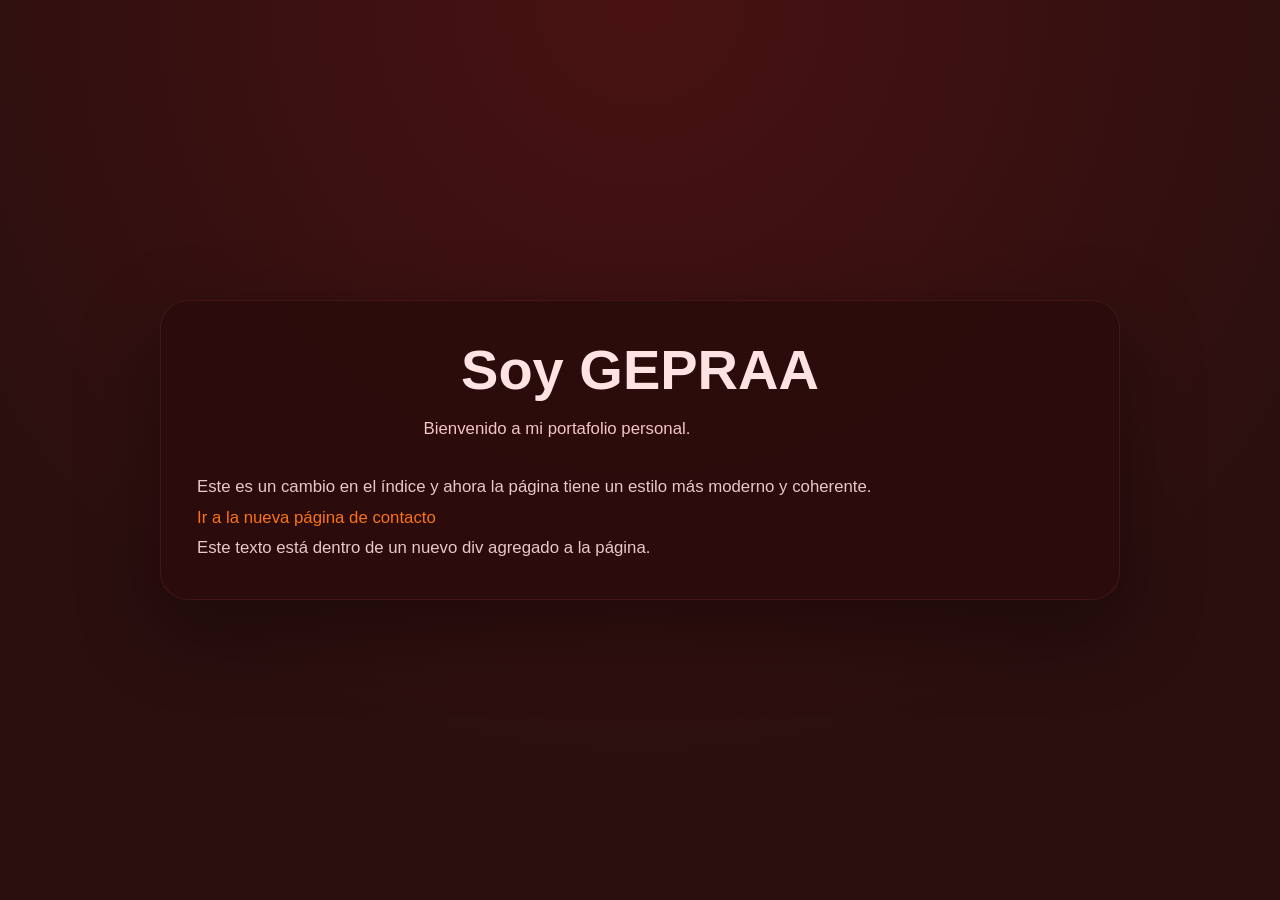
<file: index.html>
<!DOCTYPE html>
<html lang="es">
<head>
  <meta charset="UTF-8">
  <meta name="viewport" content="width=device-width, initial-scale=1.0">
  <title>Mi Portafolio - GEPRAA</title>
  <link rel="stylesheet" href="./styles.css">
</head>
<body>
  <main class="container">
    <header class="hero">
      <h1 class="title">Soy GEPRAA</h1>
      <p class="subtitle">Bienvenido a mi portafolio personal.</p>
    </header>
    <section class="content">
      <p>Este es un cambio en el índice y ahora la página tiene un estilo más moderno y coherente.</p>
      <p><a href="contact.html">Ir a la nueva página de contacto</a></p>
      <div class="extra-note">
        <p>Este texto está dentro de un nuevo div agregado a la página.</p>
      </div>
    </section>
  </main>
</body>
</html>
</file>
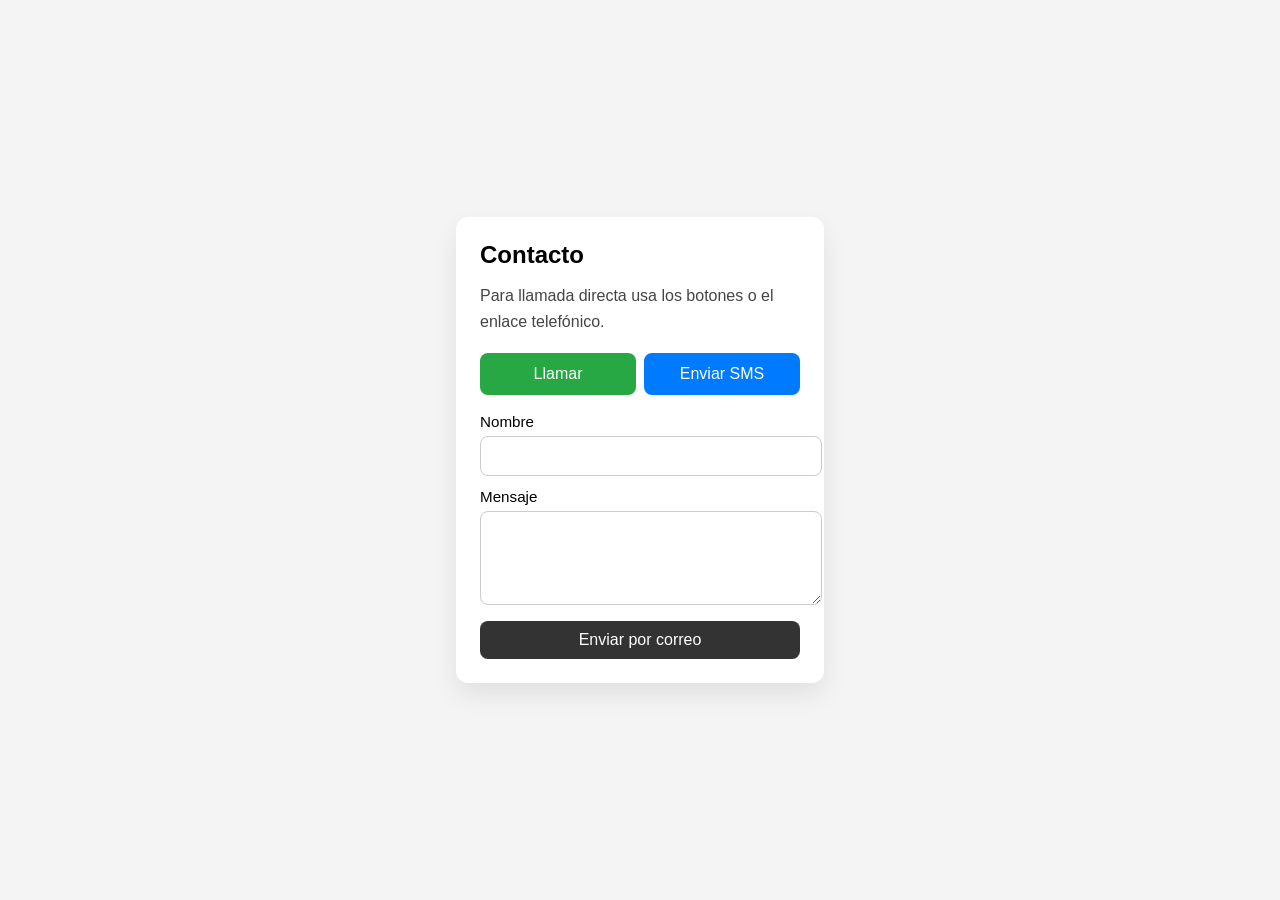
<file: contact.html>
<!doctype html>
<html lang="es">
<head>
  <meta charset="utf-8">
  <meta name="viewport" content="width=device-width,initial-scale=1">
  <title>Contacto</title>
  <style>
    body {
      margin: 0;
      min-height: 100vh;
      display: grid;
      place-items: center;
      font-family: Arial, Helvetica, sans-serif;
      background: #f4f4f4;
    }

    .card {
      width: min(320px, 100%);
      padding: 24px;
      border-radius: 12px;
      background: #fff;
      box-shadow: 0 12px 24px rgba(0, 0, 0, .08);
    }

    h2 {
      margin: 0 0 14px;
      font-size: 1.5rem;
    }

    p {
      margin: 0 0 18px;
      color: #444;
      line-height: 1.6;
    }

    .actions {
      display: flex;
      gap: 8px;
      margin-bottom: 18px;
    }

    .btn {
      flex: 1;
      padding: 12px;
      border-radius: 8px;
      color: #fff;
      text-align: center;
      text-decoration: none;
    }

    .call { background: #28a745; }
    .message { background: #007bff; }

    label {
      display: block;
      margin: 12px 0 6px;
      font-size: .95rem;
    }

    input,
    textarea,
    button {
      width: 100%;
      padding: 10px;
      border: 1px solid #ccc;
      border-radius: 8px;
      font: inherit;
    }

    textarea { resize: vertical; }

    button {
      margin-top: 12px;
      border: none;
      background: #333;
      color: #fff;
      cursor: pointer;
    }
  </style>
</head>
<body>
  <div class="card">
    <h2>Contacto</h2>
    <p>Para llamada directa usa los botones o el enlace telefónico.</p>

    <div class="actions">
      <a class="btn call" href="tel:+34123456789">Llamar</a>
      <a class="btn message" href="sms:+34123456789">Enviar SMS</a>
    </div>

    <form action="mailto:tu@correo.com" method="post" enctype="text/plain">
      <label for="name">Nombre</label>
      <input id="name" name="name" type="text">

      <label for="msg">Mensaje</label>
      <textarea id="msg" name="message" rows="4"></textarea>

      <button type="submit">Enviar por correo</button>
    </form>
  </div>
</body>
</html>
</file>
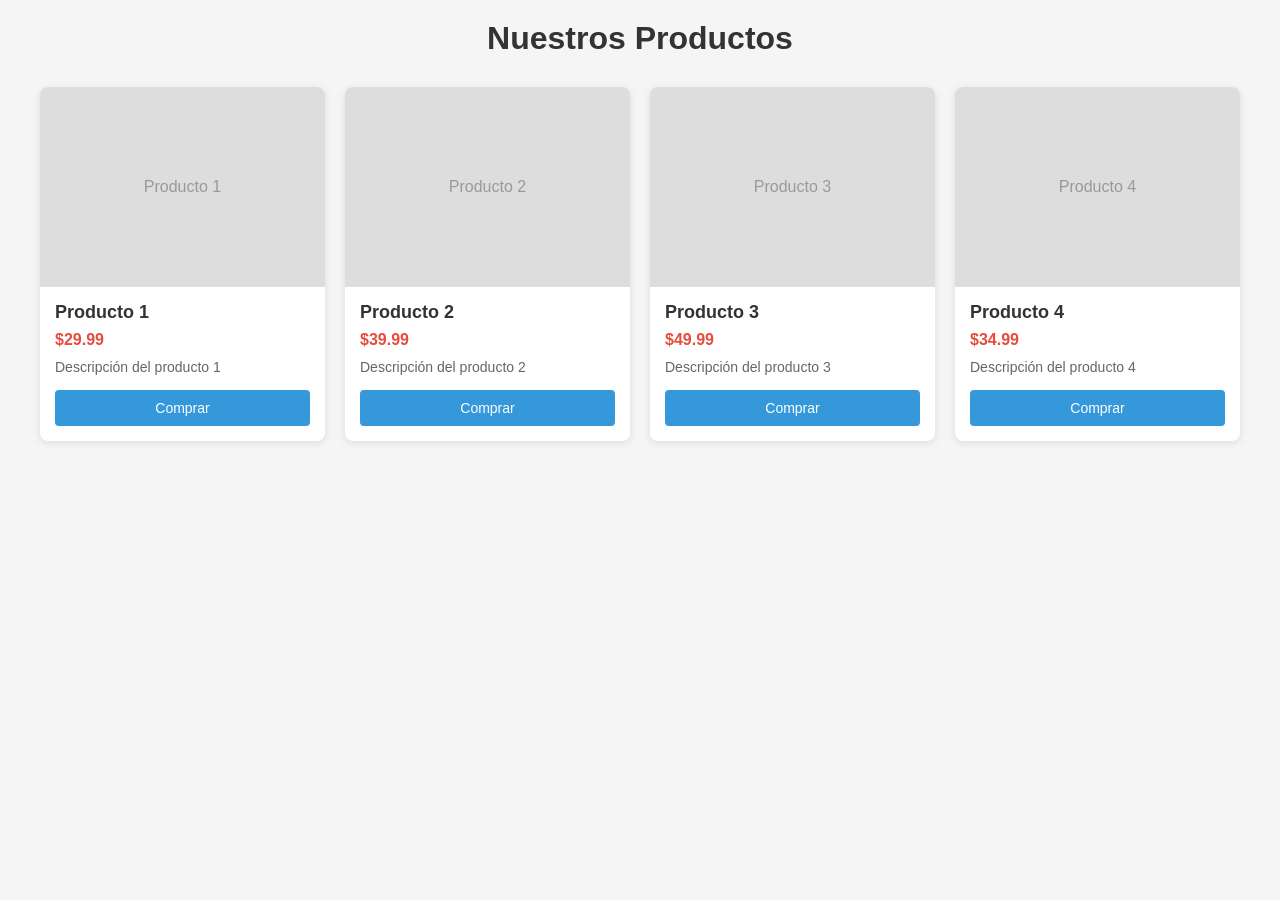
<file: products.html>
<!DOCTYPE html>
<html lang="es">
<head>
    <meta charset="UTF-8">
    <meta name="viewport" content="width=device-width, initial-scale=1.0">
    <title>Productos</title>
    <style>
        * {
            margin: 0;
            padding: 0;
            box-sizing: border-box;
        }
        
        body {
            font-family: Arial, sans-serif;
            background-color: #f5f5f5;
            padding: 20px;
        }
        
        .container {
            max-width: 1200px;
            margin: 0 auto;
        }
        
        h1 {
            text-align: center;
            color: #333;
            margin-bottom: 30px;
        }
        
        .products-grid {
            display: grid;
            grid-template-columns: repeat(auto-fit, minmax(250px, 1fr));
            gap: 20px;
        }
        
        .product-card {
            background: white;
            border-radius: 8px;
            overflow: hidden;
            box-shadow: 0 2px 8px rgba(0, 0, 0, 0.1);
            transition: transform 0.3s ease;
        }
        
        .product-card:hover {
            transform: translateY(-5px);
        }
        
        .product-image {
            width: 100%;
            height: 200px;
            background-color: #ddd;
            display: flex;
            align-items: center;
            justify-content: center;
            color: #999;
        }
        
        .product-info {
            padding: 15px;
        }
        
        .product-name {
            font-size: 18px;
            font-weight: bold;
            color: #333;
            margin-bottom: 8px;
        }
        
        .product-price {
            font-size: 16px;
            color: #e74c3c;
            font-weight: bold;
            margin-bottom: 10px;
        }
        
        .product-description {
            font-size: 14px;
            color: #666;
            margin-bottom: 15px;
        }
        
        .btn {
            width: 100%;
            padding: 10px;
            background-color: #3498db;
            color: white;
            border: none;
            border-radius: 4px;
            cursor: pointer;
            font-size: 14px;
            transition: background-color 0.3s ease;
        }
        
        .btn:hover {
            background-color: #2980b9;
        }
    </style>
</head>
<body>
    <div class="container">
        <h1>Nuestros Productos</h1>
        
        <div class="products-grid">
            <div class="product-card">
                <div class="product-image">Producto 1</div>
                <div class="product-info">
                    <div class="product-name">Producto 1</div>
                    <div class="product-price">$29.99</div>
                    <div class="product-description">Descripción del producto 1</div>
                    <button class="btn">Comprar</button>
                </div>
            </div>
            
            <div class="product-card">
                <div class="product-image">Producto 2</div>
                <div class="product-info">
                    <div class="product-name">Producto 2</div>
                    <div class="product-price">$39.99</div>
                    <div class="product-description">Descripción del producto 2</div>
                    <button class="btn">Comprar</button>
                </div>
            </div>
            
            <div class="product-card">
                <div class="product-image">Producto 3</div>
                <div class="product-info">
                    <div class="product-name">Producto 3</div>
                    <div class="product-price">$49.99</div>
                    <div class="product-description">Descripción del producto 3</div>
                    <button class="btn">Comprar</button>
                </div>
            </div>
            
            <div class="product-card">
                <div class="product-image">Producto 4</div>
                <div class="product-info">
                    <div class="product-name">Producto 4</div>
                    <div class="product-price">$34.99</div>
                    <div class="product-description">Descripción del producto 4</div>
                    <button class="btn">Comprar</button>
                </div>
            </div>
        </div>
    </div>
</body>
</html>
</file>
<file: styles.css>
:root {
  color-scheme: dark;
  font-family: "Segoe UI", Tahoma, Geneva, Verdana, sans-serif;
  background: #2b0f0f;
  color: #f8e7e7;
}

* {
  box-sizing: border-box;
}

html {
  min-height: 100%;
}

body {
  margin: 0;
  min-height: 100vh;
  display: flex;
  align-items: center;
  justify-content: center;
  padding: 24px;
  background: radial-gradient(circle at top, #491212 0%, #2b0f0f 70%);
}

.container {
  width: min(100%, 960px);
  padding: 36px;
  background: rgba(44, 12, 12, 0.95);
  border-radius: 28px;
  box-shadow: 0 28px 80px rgba(0, 0, 0, 0.35);
  border: 1px solid rgba(148, 63, 63, 0.22);
}

.hero {
  text-align: center;
  margin-bottom: 28px;
}

.title {
  margin: 0;
  font-size: clamp(2rem, 5vw, 3.5rem);
  color: #ffe3e3;
}

.subtitle,
.content p {
  margin: 0;
  line-height: 1.8;
  font-size: 1.05rem;
}

.subtitle {
  margin-top: 12px;
  color: #f4c6c6;
  max-width: 720px;
}

.content p {
  color: #e8c8c8;
}

.content a {
  color: #f97316;
  text-decoration: none;
}

.content a:hover {
  text-decoration: underline;
}

@media (max-width: 560px) {
  .container {
    padding: 24px;
  }

  .subtitle,
  .content p {
    font-size: 1rem;
  }
}
</file>
